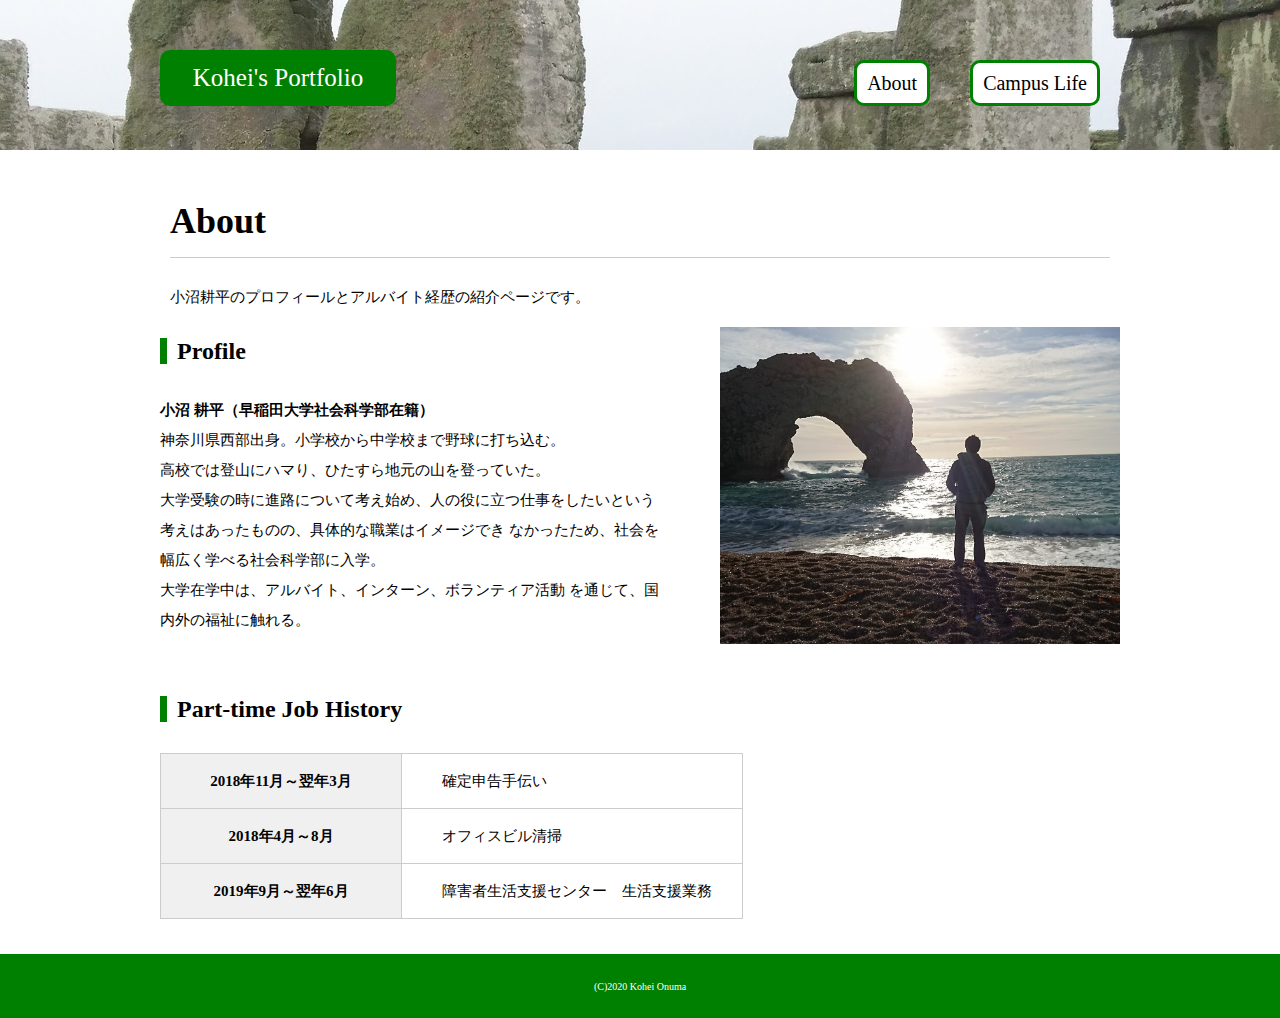
<file: about.html>
<!DOCTYPE html>
<html>
  <head>
    <meta charset="utf-8">
    <meta name="viewport" content="width=device-width,initial-scale=1">
    <title>About|Kohei's Portfolio</title>
    <link rel="stylesheet" href="stylesheet.css">
    <link href="https://fonts.googleapis.com/css?family=Amatic+SC:700 rel="stylesheet">
  </head>
  <body id="about">
    <header>
      <div class="logo">
       <a href="index.html">Kohei's Portfolio</a>
      </div>
      <nav>
        <ul class="global-nav">
          <li><a href="about.html">About</a></li>
          <li><a href="campus-life.html">Campus Life</a></li>
        </ul>
      </nav>
     </header>
     <div id="wrap">
      <div class="content">
        <div class= "main-center">
          <h1>About</h1>
          <p>小沼耕平のプロフィールとアルバイト経歴の紹介ページです。</p>
        </div>
        <section class= "profile clearfix">
          <div class="profile-txt">
            <h2 class="icon">Profile</h2>
            <p><span class=bold>小沼 耕平（早稲田大学社会科学部在籍）</span>
            　<br>神奈川県西部出身。小学校から中学校まで野球に打ち込む。
              <br>高校では登山にハマり、ひたすら地元の山を登っていた。
          　　<br>大学受験の時に進路について考え始め、人の役に立つ仕事をしたいという考えはあったものの、具体的な職業はイメージでき
              <span class=text>なかったため、社会を幅広く学べる社会科学部に入学。</span>
              <br>大学在学中は、アルバイト、インターン、ボランティア活動
              <span class=text>を通じて、国内外の福祉に触れる。</span></p>
          </div>
             <img src="coast1.JPG" alt="小沼耕平プロフィール画像"
             class="profile-image">
          </section>
          <section class="ptjob-history">
            <h2 class="icon">Part-time Job History</h2>
            <table>
              <tr>
                <th>2018年11月～翌年3月</th>
                <td>確定申告手伝い</td>
              </tr>
              <tr>
                <th>2018年4月～8月</th>
                <td>オフィスビル清掃</td>
              </tr>
              <tr>
                <th>2019年9月～翌年6月</th>
                <td>障害者生活支援センター　<span class=text>生活支援業務</span></td>
              </tr>
            </table>
          </section>
          <div class=clear><div>
        </div>
      </div>
    </div>
    <footer>
      <small>(C)2020 Kohei Onuma</small>
    </footer>
  </body>
</html>
</file>
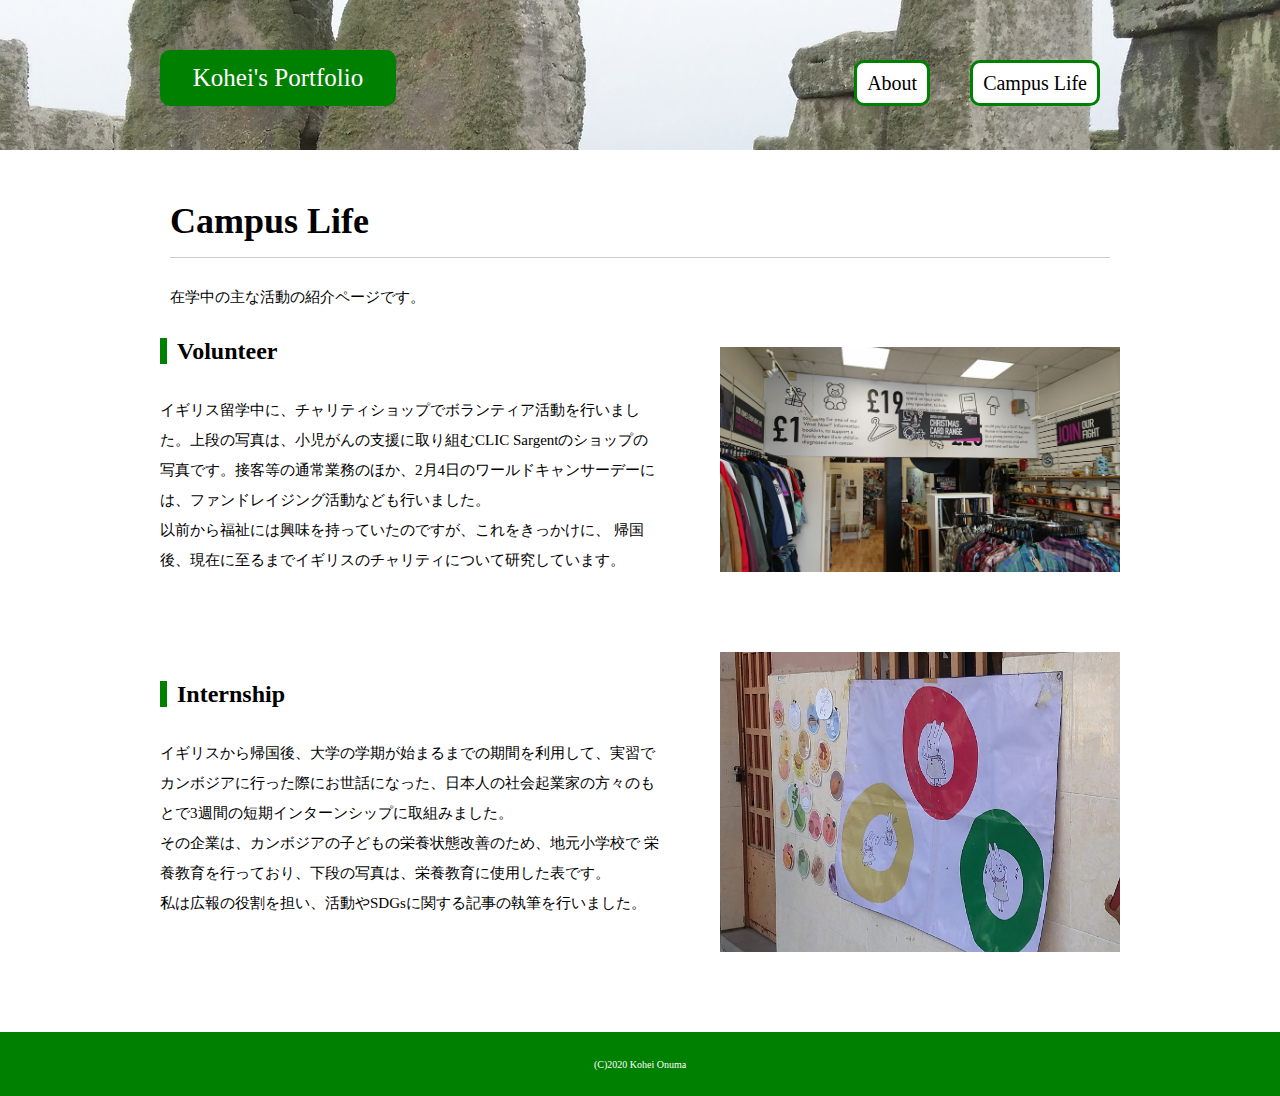
<file: campus-life.html>
<!DOCTYPE html>
<html>
  <head>
    <meta charset="utf-8">
    <meta name="viewport" content="width=device-width,initial-scale=1">
    <title>Campus Life|Kohei's Portfolio</title>
    <link rel="stylesheet" href="stylesheet.css">
    <link href="https://fonts.googleapis.com/css?family=Amatic+SC:700 rel="stylesheet">
  </head>
  <body id="campus">
    <header>
      <div class="logo">
       <a href="index.html">Kohei's Portfolio</a>
      </div>
      <nav>
        <ul class="global-nav">
          <li><a href="about.html">About</a></li>
          <li><a href="campus-life.html">Campus Life</a></li>
        </ul>
      </nav>
     </header>
     <div id="wrap">
       <div class="content clearfix">

        <div class= "main-center">
          <h1>Campus Life</h1>
          <p>在学中の主な活動の紹介ページです。</p>
        </div>

        <div class="texts">
          <section class= "volunteer">
           <div class="volunteer-txt">
             <h2 class="icon">Volunteer</h2>
             <p>イギリス留学中に、チャリティショップでボランティア活動を行いました。上段の写真は、小児がんの支援に取り組むCLIC Sargentのショップの写真です。接客等の通常業務のほか、2月4日のワールドキャンサーデーには、ファンドレイジング活動なども行いました。
              <br>以前から福祉には興味を持っていたのですが、これをきっかけに、
              <span class=text>帰国後、現在に至るまでイギリスのチャリティについて</span>研究しています。</p>
            </div>
          </section>

          <section class= "intern">
           <div class="intern-txt">
             <h2 class="icon">Internship</h2>
             <p>イギリスから帰国後、大学の学期が始まるまでの期間を利用して、実習でカンボジアに行った際にお世話になった、日本人の社会起業家の方々のもとで3週間の短期インターンシップに取組みました。
              <br>その企業は、カンボジアの子どもの栄養状態改善のため、地元小学校で
              <span class-text>栄養教育を行っており、下段の写真は、</span>栄養教育に使用した表です。
              <br>私は広報の役割を担い、活動やSDGsに関する記事の執筆を行いました。</p>
            </div>
          </section>
        </div>

        <ul class="images">
          <li><img src="clic.JPG" alt="ボランティア画像"
          class="image"></li>

          <li><img src="popok.JPG" alt="インターン画像"
          class="image"></li>
        </div>


      </div>
    </div>
    <footer>
      <small>(C)2020 Kohei Onuma</small>
    </footer>
  </body>
</html>
</file>
<file: stylesheet.css>
body {
  margin: 0;
  padding: 0;
  background-color:rgba(173, 255, 47, 0.3);
  line-height:2;
  font-size:15px;
  color:black;
}

p,h1,h2,h3,h4,h5,h6{
  margin-top:0;
}

footer{
  text-align:center;
  padding:20px 0;
  font-size:12px;
  background-color:green
}

footer small{
  color:white;
}

img{
  vertical-align:bottom;
}

ul{
  margin:0;
  padding:0;
}

a{
  text-decoration:none;
}

li a{
  color:black;
  display:inline-block;
  background-color:white;
  padding:0 10px;
  text-align:center;
  border-radius:10px;
  border:3px solid green;
}

li a:hover{
  opacity:0.3;
}

header{
  width:960px;
  height:100px;
  margin:0 auto;
}

.logo{
  float:left;
  margin-top:50px;
  font-size:25px;
}

.logo a{
  color:white;
  font-family: 'Amatic SC',cursive;
  display:block;
  background-color:green;
  width:230px;
  text-align:center;
  border-radius:10px;
  border:3px solid green;
}

.global-nav{
  float:right;
  margin-top:60px;
}

.global-nav li {
  float:left;
  margin:0 20px;
  font-size:20px;
  list-style:none;
}

#wrap{
  clear:both;
  background-color: white;
  margin-top:50px;
  padding-top:35px;
}

.content{
  width:960px;
  margin:0 auto;
}

#index h1{
  font-size:100px;
  line-height:1;
  color:white;
  font-family:'Bitter',serif;
  margin-bottom:50px;
  border:none;
}

#index .content{
  margin-top:200px;
  text-align:center;
  color:white;
}

#index{
  background-image:url(bridge.JPG);
  background-repeat:no-repeat;
  background-position:center center;
  background-attachment:fixed;
  background-size:cover;
}

#about{
  background-image:url(stone2.JPG);
  background-repeat:no-repeat;
  background-position:center top;
  background-attachment:fixed;
  background-size:100% auto;
}

#campus{
  background-image:url(stone2.JPG);
  background-repeat:no-repeat;
  background-position:center top;
  background-attachment:fixed;
  background-size:100% auto;
}

#index p{
  font-size:16px;
}

#index footer{
  width:960px;
  margin:0 auto;
  text-align:left;
  margin-top:150px;
  background-color:transparent;
}

.main-center{
  width:940px;
  margin:0 auto;
}

h1{
  font-family:'Bitter',serif;
  font-size:36px;
  border-bottom:1px solid #cccccc;
}

h2{
  font-family:'Bitter',serif;
  font-size:24px;
}

.icon:before{
  content:"";
  padding-right:10px;
  border-left:7px solid green;
}

#about .profile-image{
  width:400px;
  float:right;
}

#about .profile-txt{
  width:500px;
  float:left;
}


#campus .texts{
  float:left;
}

#campus .images{
  float:right;
  list-style:none;
  margin-top:20px;
}

#campus .image{
  width:400px;
  float:right;
  display:block;
  margin-bottom:80px;
}

#campus .volunteer-txt{
  width:500px;
  float:left;
  margin-bottom:80px;
}

#campus .intern-txt{
  width:500px;
  float:left;
}




#about .profile-txt .bold{
  font-weight:bold;
}

.clearfix:after{
  content:"";
  display:block;
  clear:both;
}

section{
  margin-bottom:35px;
}

#about .ptjob-history th{
  width: 240px;
  background-color:#f0f0f0;
  padding:12px 0;
  border:1px solid #cccccc;
}

#about .ptjob-history td{
  width:300px;
  padding:12px 0 12px 40px;
  border:1px solid #cccccc;
}

table{
  border-spacing:0;
  border-collapse:collapse;
}

#index #wrap{
  background-color:transparent;
  margin-top:0;
  padding:0;
}

@media screen and (max-width:600px){
  /*画面サイズが600px以下の場合に適用*/
  body{
    font-size:3.5vw;
  }

  #index h1{
    font-size:13vw;
  }

  #index .text{
    display:inline-block;
  }

  #index{
    background-image:url(bridge3.JPG);
  }

  #index .logo a{
    font-size: 4vw;
    width:38vw;
  }

  #index li{
    font-size: 3.5vw;
    margin-left:0;
  }

  #index .content {
      margin-top: 100px;
  }

  #index p{
    font-size: 4vw;
}

  #index .global-nav{
    float:none;
    margin-top:40px;
    text-align:center;
}

  #index .global.nav li{
      display: inline;
      float:none;
      margin: 0 8px;
  }

  #index footer{
    width: auto;
    margin: 13% 5%;
    text-align:center;
  }

  #about .logo a{
    font-size: 4vw;
    width:38vw;
  }

  #about li{
    font-size: 3.5vw;
    margin-left:0;
  }

  #about .global-nav{
    float:none;
    margin-top:40px;
    text-align:center;
}

  #about .global.nav li{
      display: inline;
      float:none;
      margin: 0 8px;
  }

  #about h1{
    font-size:8vw;
  }

  #about h2{
    font-size:6vw;
  }

  #about .text{
    display:inline-block;
  }

  #about .main-center{
    width:100%;
  }

  #about .profile-txt{
    width:100%;
  }

  #about .profile-image{
    width:100%;
  }

  #about .clear{
    clear:none;
  }

  #campus .logo a{
    font-size: 4vw;
    width:38vw;
  }

  #campus li{
    font-size: 3.5vw;
    margin-left:0;
  }

  #campus .global-nav{
    float:none;
    margin-top:40px;
    text-align:center;
}

  #campus .global.nav li{
      display: inline;
      float:none;
      margin: 0 8px;
  }

  #campus h1{
    font-size:8vw;
  }

  #campus h2{
    font-size:6vw;
  }

  #campus .text{
    display:inline-block;
  }

  #campus .main-center{
    width:100%;
  }

  #campus .volunteer-txt p{
    width:100%;
  }

  #campus .texts{
    width:100%;
  }

  #campus .volunteer-txt{
    width:100%;
    margin-bottom:10vw;
  }

  #campus .intern-txt{
    width:100%;
  }

  #campus .image{
    margin-bottom:10vw;
    width:100%;
  }




  header{
    width: auto;
    margin:0 5%;
  }

  .logo{
    float:none;
    margin-top:60px;
    text-align:center;
  }



  #wrap{
    padding:35px 0 0;
    margin-top:6vw;
    padding-top:5vw;
  }

  .content{
    width:100%;
  }

  .main{
    float:none;
    width:auto;
    margin:0 5%;
  }

  h2 img{
    max-width:100%;
  }


  }
}
</file>
